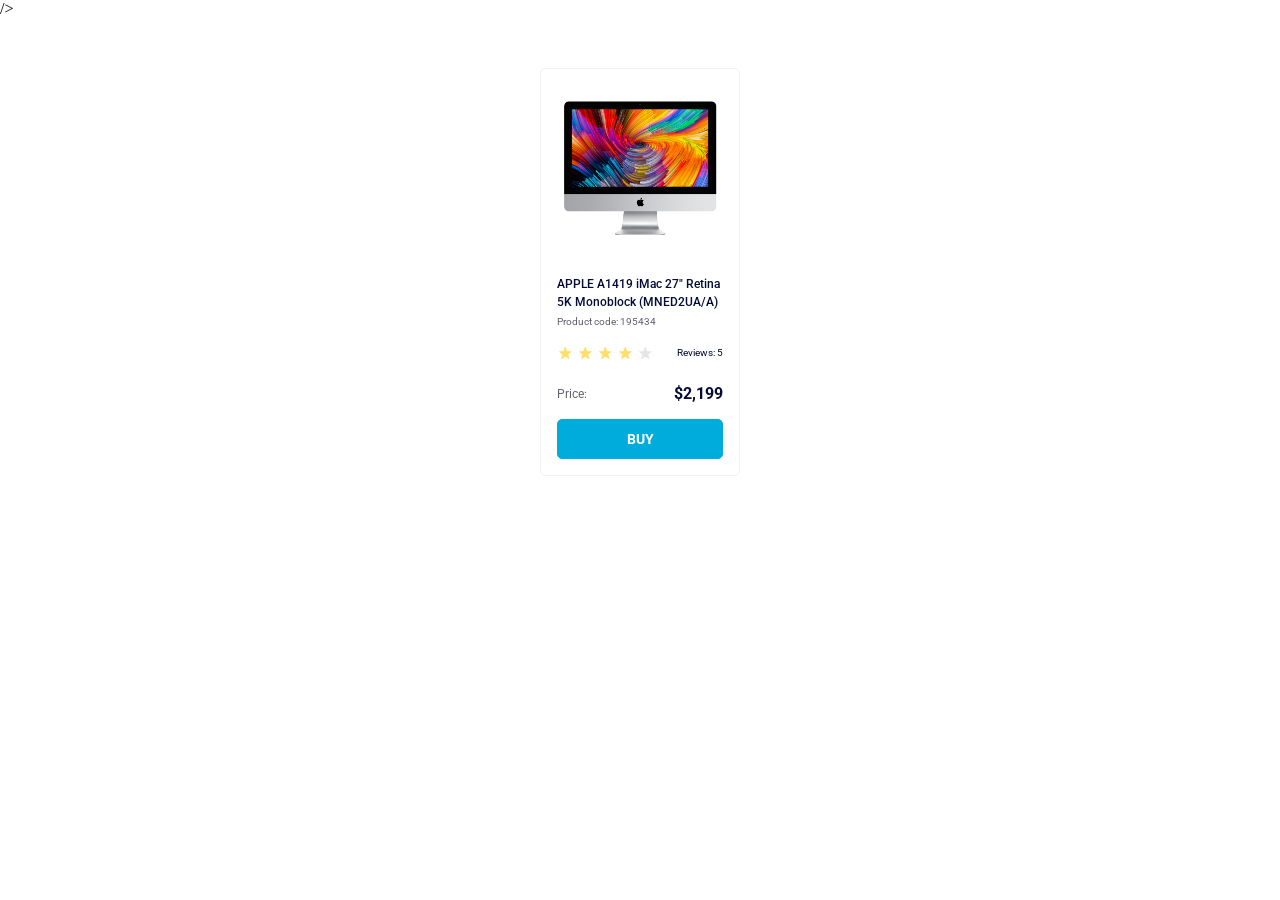
<file: index.html>
<!doctype html><html lang="en"><head><meta charset="utf-8"><meta name="viewport" content="width=device-width, initial-scale=1.0"><title>Product cards</title><link href="https://fonts.googleapis.com/css2?family=Roboto:wght@400;500;700&display=swap" rel="stylesheet">/><link rel="stylesheet" href="index.1bc00723.css"></head><body> <main class="page"> <article class="card" data-qa="card"> <img class="card__image" src="imac.202c52ff.jpeg" alt="APPLE A1419 iMac 27 Retina 5K"> <h2 class="card__title"> APPLE A1419 iMac 27" Retina 5K Monoblock (MNED2UA/A) </h2> <p class="card__code">Product code: 195434</p> <div class="card__rating"> <div class="stars stars--4"> <span class="stars__star"></span> <span class="stars__star"></span> <span class="stars__star"></span> <span class="stars__star"></span> <span class="stars__star"></span> </div> <span class="card__reviews-count">Reviews: 5</span> </div> <div class="card__price"> <span class="card__price-title">Price:</span> <span class="card__price-value">$2,199</span> </div> <a href="#" class="card__buy" data-qa="hover"> BUY </a> </article> </main> </body></html>
</file>
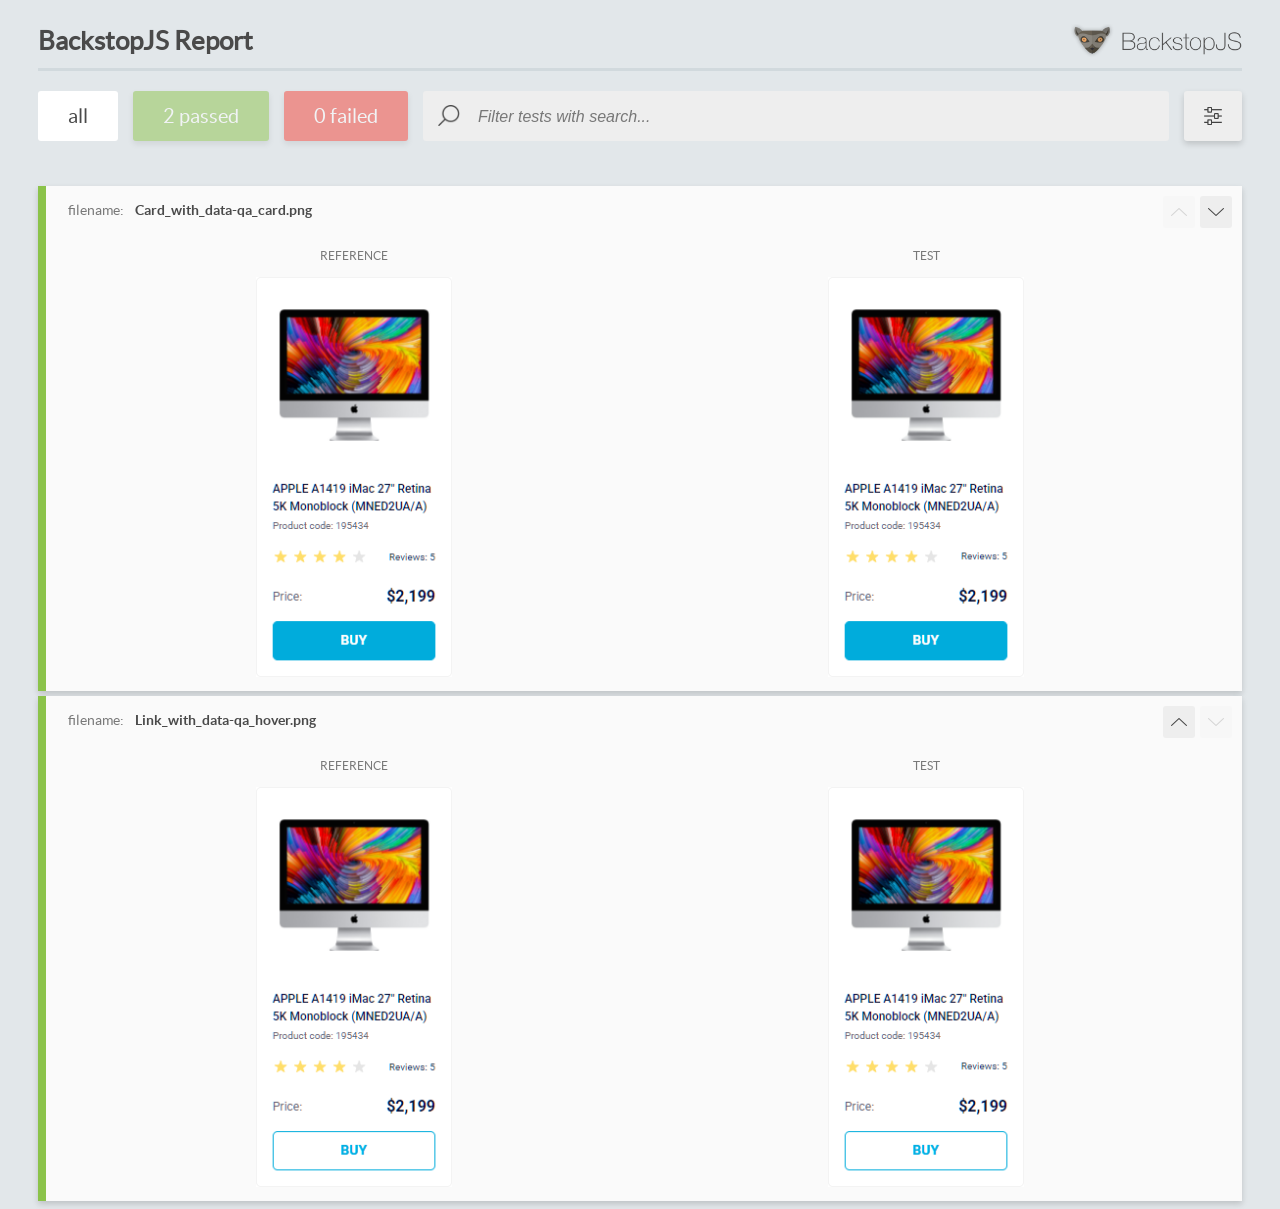
<file: report/html_report/index.html>
<!DOCTYPE html>
<html>
  <head>
    <meta charset="utf-8">
    <!-- Disable Cache -->
    <meta http-equiv="Cache-Control" content="no-cache, no-store, must-revalidate">
    <meta http-equiv="Pragma" content="no-cache">
    <meta http-equiv="Expires" content="0">

    <title>BackstopJS Report</title>

    <style>
      @font-face {
          font-family: 'latoregular';
          src: url('./assets/fonts/lato-regular-webfont.woff2') format('woff2'),
              url('./assets/fonts/lato-regular-webfont.woff') format('woff');
          font-weight: 400;
          font-style: normal;
      }
      @font-face {
          font-family: 'latobold';
          src: url('./assets/fonts/lato-bold-webfont.woff2') format('woff2'),
              url('./assets/fonts/lato-bold-webfont.woff') format('woff');
          font-weight: 700;
          font-style: normal;
      }

      .ReactModal__Body--open {
          overflow: hidden;
      }
      .ReactModal__Body--open .header {
        display: none;
      }

    </style>
  </head>
  <body style="background-color: #E2E7EA">
    <div id="root">

    </div>
    <script>
      function report (report) { // eslint-disable-line no-unused-vars
        window.tests = report;
      }
    </script>
    <script src="config.js"></script>
    <script src="index_bundle.js"></script>
  </body>
</html>
</file>
<file: index.1bc00723.css>
.card{box-sizing:border-box;border:1px solid #f3f3f3;border-radius:5px;width:200px;height:408px;padding:32px 16px 16px;font-family:Roboto,sans-serif}.card__image{object-fit:contain;width:160px;height:134px;margin:0 auto 40px;display:block}.card__title{color:#060b35;margin:0 0 4px;font-size:12px;font-weight:500;line-height:18px}.card__code{color:#616070;margin:0 0 16px;font-size:10px;font-weight:400;line-height:14px}.card__rating{justify-content:space-between;align-items:center;margin-bottom:24px;display:flex}.card__reviews-count{color:#060b35;font-size:10px;font-weight:400;line-height:14px}.card__price{justify-content:space-between;align-items:center;margin-bottom:16px;display:flex}.card__price-title{color:#616070;font-size:12px;font-weight:400;line-height:18px}.card__price-value{color:#060b35;font-size:16px;font-weight:700;line-height:18px}.card__buy{box-sizing:border-box;color:#fff;text-transform:uppercase;background-color:#00acdc;border:1px solid #00acdc;border-radius:5px;justify-content:center;align-items:center;width:100%;height:40px;font-size:14px;font-weight:700;line-height:16px;text-decoration:none;display:flex}.card__buy:hover{color:#00acdc;background-color:#fff}.stars{display:flex}.stars__star{background-image:url(star.822d561e.svg);background-position:50%;background-repeat:no-repeat;width:16px;height:16px;margin-right:4px}.stars__star:last-child{margin-right:0}.stars--1 .stars__star:nth-child(-n+1),.stars--2 .stars__star:nth-child(-n+2),.stars--3 .stars__star:nth-child(-n+3),.stars--4 .stars__star:nth-child(-n+4),.stars--5 .stars__star:nth-child(-n+5){background-image:url(star-active.edda4c43.svg)}body{margin:0}.page{justify-content:center;padding-top:50px;display:flex}
/*# sourceMappingURL=index.1bc00723.css.map */
</file>
